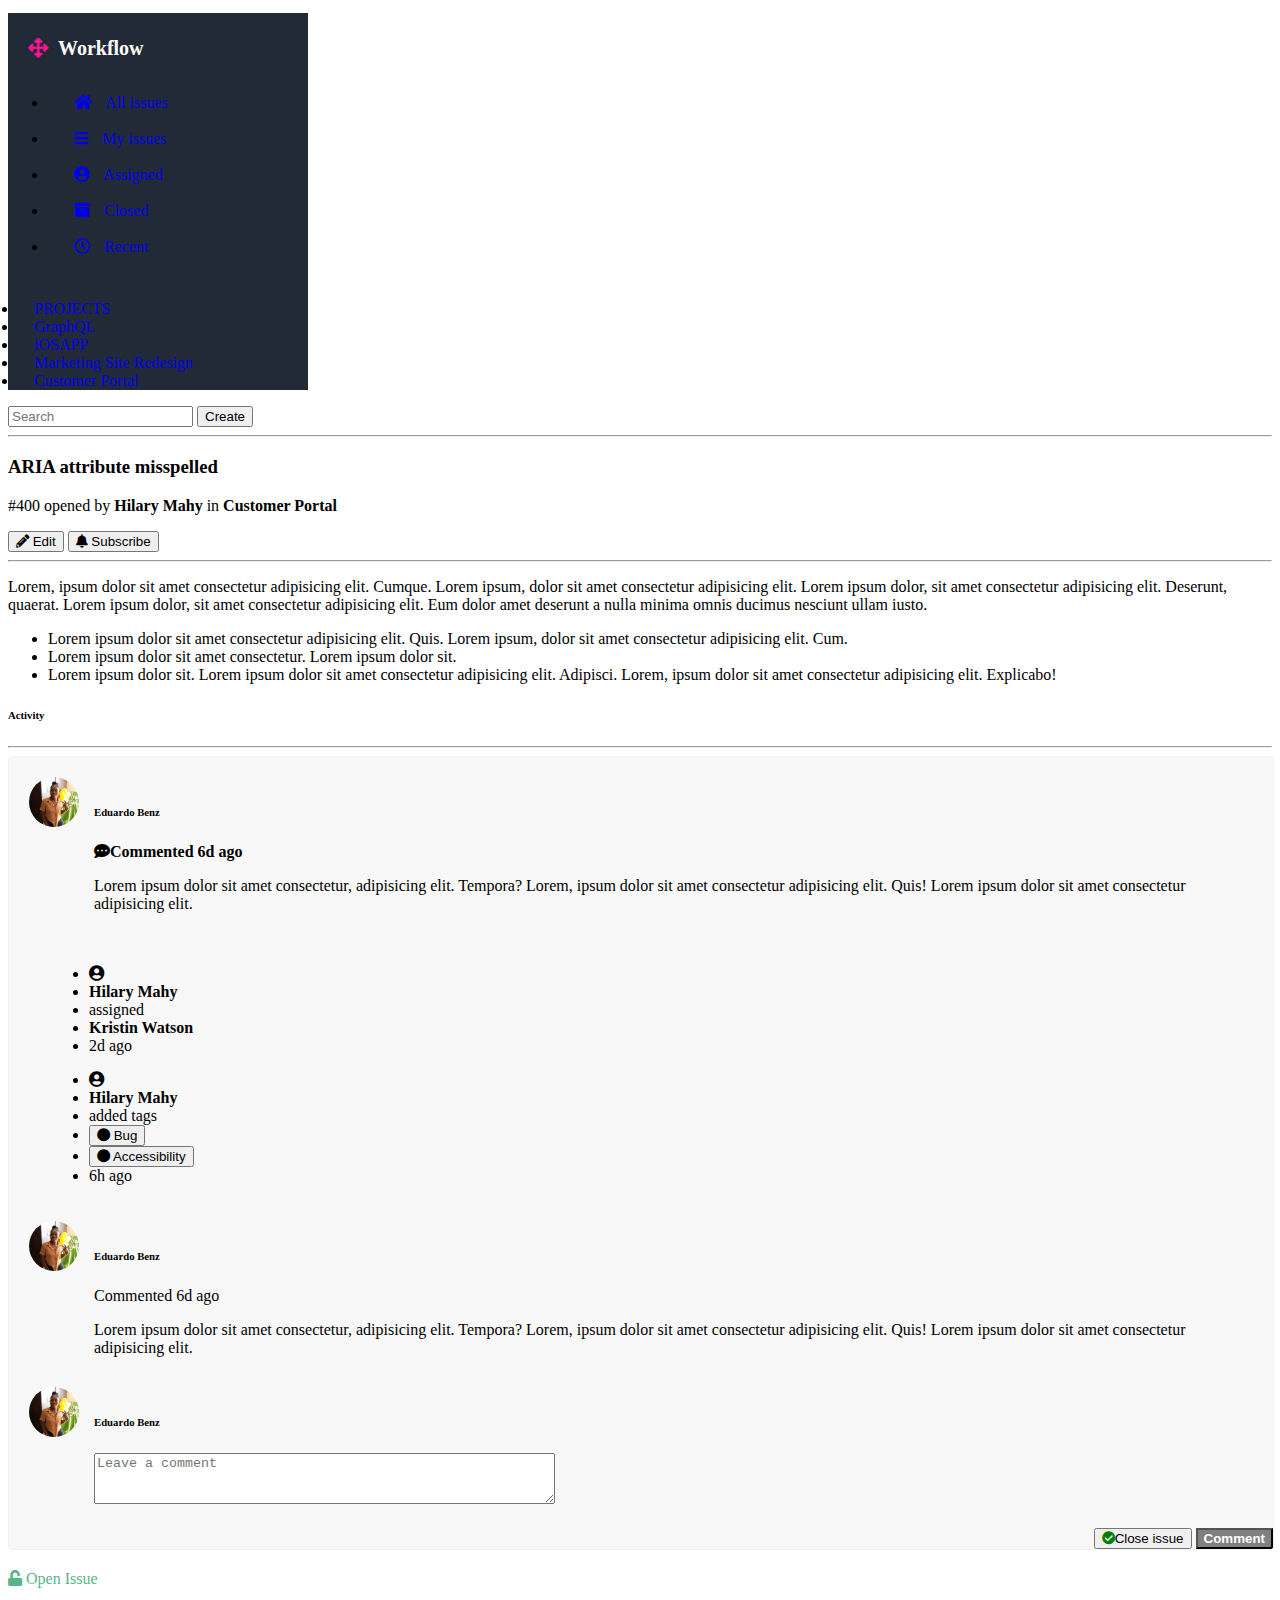
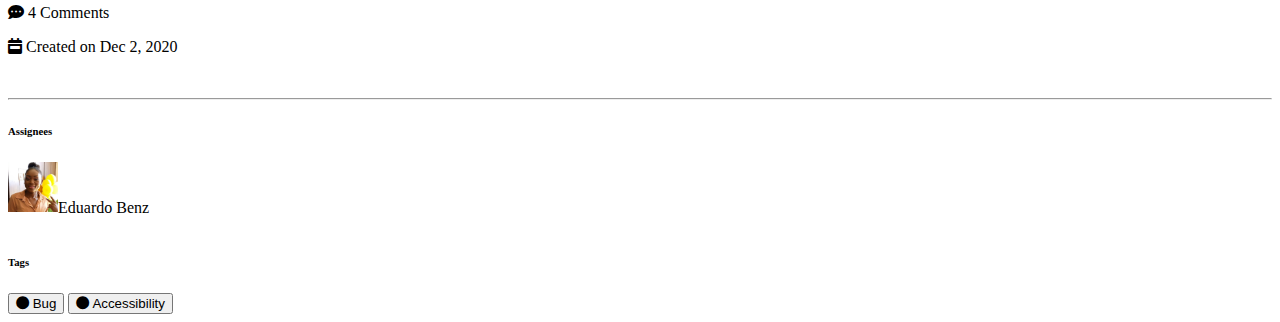
<file: index2.html>
<!doctype html>
<html lang="en">
  <head>
    <!-- Required meta tags -->
    <meta charset="utf-8">
    <meta name="viewport" content="width=device-width, initial-scale=1">
    <link href="style2.css" rel="stylesheet">

    <!-- Bootstrap CSS -->
    <link href="https://cdn.jsdelivr.net/npm/bootstrap@5.0.0-beta3/dist/css/bootstrap.min.css" rel="stylesheet" integrity="sha384-eOJMYsd53ii+scO/bJGFsiCZc+5NDVN2yr8+0RDqr0Ql0h+rP48ckxlpbzKgwra6" crossorigin="anonymous">
    <link rel="stylesheet" href="https://cdnjs.cloudflare.com/ajax/libs/font-awesome/5.15.3/css/all.min.css">

    <title>Bootsrap user interface</title>
  </head>
  <body>

    <div class="d-flex" id="Wrapper"> 
        <!-- side menu -->
        <div class="side-menu">
            <h1><i class="fas fa-arrows-alt" id="header"></i>Workflow</h1>
          <ul class="nav nav-pills flex-column mb-auto">
            <li class="nav-item">
              <a href="#" class="nav-link active">
  
                <i class="fas fa-home"></i>
                All issues
              </a>
            </li>
            <li>
              <a href="#" class="nav-link text-white">
                <i class="fas fa-bars"></i>
                My issues
              </a>
            </li>
            <li>
              <a href="#" class="nav-link text-white">
                <i class="fas fa-user-circle"></i>
               Assigned
              </a>
            </li>
            <li>
              <a href="#" class="nav-link text-white">
                <i class="fas fa-archive"></i>
               Closed
              </a>
            </li>
            <li>
              <a href="#" class="nav-link text-white">
                <i class="far fa-clock"></i>
                Recent
              </a>
            </li>
          </ul>
          <ul class="nav nav-pills flex-column mb-auto" id="proj">
              <li>
                  <a href="#" class="nav-link text-white">
                    PROJECTS
                  </a>
                </li>
              <li>
                <a href="#" class="nav-link text-white">
                  GraphQL
                </a>
              </li>
              <li>
                <a href="#" class="nav-link text-white">
                 iOSAPP
                </a>
              </li>
              <li>
                <a href="#" class="nav-link text-white">
                 Marketing Site Redesign
                </a>
              </li>
              <li>
                <a href="#" class="nav-link text-white">
                  Customer Portal
                </a>
              </li>
            </ul>
            </div>

<!-- main content -->

    <div class="container">
        <!-- top search + button -->
        <nav class="navbar navbar-right navbar-light bg-light">
            <div class="container-fluid">
              <form class="d-flex" style="width: 100%;">
                <input class="form-control me-2" type="search" placeholder="Search" aria-label="Search">
                <button type="button" class="btn btn-xl btn-danger">Create</button>
              </form>
            </div>
          </nav>
          <hr>
        <!-- Stack the columns on mobile by making one full-width and the other half-width -->
        <div class="row">
            <div class="col-md-8 border-end">
                <div class="row">
                    <div class="col-md-8">
                        <h3>ARIA attribute misspelled </h3>
                        <p>#400 opened by <strong>Hilary Mahy</strong> in <strong>Customer Portal</strong></p>
                    </div>
                    <div class="col-md-4">
                        <button type="button" class="btn btn-outline-dark">
                            <i class="fas fa-pencil-alt"></i> Edit</button>
                        <button type="button" class="btn btn-outline-dark">
                            <i class="fas fa-bell"></i> Subscribe</button>
                    </div>
                </div>
                <hr>
                <div class="row">
                    <p>Lorem, ipsum dolor sit amet consectetur adipisicing elit. Cumque. Lorem ipsum, dolor sit amet consectetur adipisicing elit. Lorem ipsum dolor, sit amet consectetur adipisicing elit. Deserunt, quaerat. Lorem ipsum dolor, sit amet consectetur adipisicing elit. Eum dolor amet deserunt a nulla minima omnis ducimus nesciunt ullam iusto.
                    </p>
                    <ul class="px-4">
                      <li>Lorem ipsum dolor sit amet consectetur adipisicing elit. Quis. Lorem ipsum, dolor sit amet consectetur adipisicing elit. Cum.</li>  
                      <li>Lorem ipsum dolor sit amet consectetur. Lorem ipsum dolor sit.</li>
                      <li>Lorem ipsum dolor sit. Lorem ipsum dolor sit amet consectetur adipisicing elit. Adipisci. Lorem, ipsum dolor sit amet consectetur adipisicing elit. Explicabo!</li>
                    </ul>
                </div>
                <h6>Activity</h6>
                <hr>
                <div class="row">
                <div class="container">
                    <div class="row">
                     <div class="col-md-12">
            <div class="post-content">
              <div class="post-container">
                <img src="ash.jpg" alt="user" class="profile-photo-md pull-left">
                <div class="post-detail">
                  <div class="user-info">
                    <h6>Eduardo Benz</h6>
                    <i class="fas fa-comment-dots"><span class="text-muted">Commented 6d ago</span></i>
                  </div>
                  <div class="line-divider">
                      
                  </div>
                  <div class="post-text">
                      <p>Lorem ipsum dolor sit amet consectetur, adipisicing elit. Tempora? Lorem, ipsum dolor sit amet consectetur adipisicing elit. Quis! Lorem ipsum dolor sit amet consectetur adipisicing elit.</p>
                  </div>
                  <div class="line-divider"></div>
                </div>
              </div>
              <ul class="list-unstyled list-inline" style="margin-left: 40px;">
                <li class="list-inline-item">
                  <i class="fas fa-user-circle" style="width: 30px;"></i>
                </li>
                <li class="list-inline-item">
                  <b>Hilary Mahy</b>  
                </li>
                <li class="list-inline-item">assigned</li>
                <li class="list-inline-item"><b>Kristin Watson</b></li>
                <li class="list-inline-item">2d ago</li>
                </ul>
              <ul class="list-unstyled list-inline" style="margin-left: 40px;">
                <li class="list-inline-item">
                  <i class="fas fa-user-circle" style="width: 30px;"></i>
                </li>
                <li class="list-inline-item">
                  <b>Hilary Mahy </b>
                </li>
                <li class="list-inline-item">added tags </li>
                <li class="list-inline-item">
                  <button type="button" class="btn btn-sm btn-outline-danger">
                  <i class="fas fa-circle"></i> Bug
                  </button>
                </li>
                <li class="list-inline-item">
                  <button type="button" class="btn  btn-sm btn-outline-dark">
                  <i class="fas fa-circle"></i> Accessibility
                  </button>
                </li>
                <li class="list-inline-item">6h ago</li>
                </ul>
              <div class="post-container">
                <img src="ash.jpg" alt="user" class="profile-photo-md pull-left">
                <div class="post-detail">
                  <div class="user-info">
                    <h6>Eduardo Benz</h6>
                    <p class="text-muted">Commented 6d ago</p>
                  </div>
                  <div class="line-divider"></div>
                  <div class="post-text">
                      <p style="margin-bottom: -10px;">Lorem ipsum dolor sit amet consectetur, adipisicing elit. Tempora? Lorem, ipsum dolor sit amet consectetur adipisicing elit. Quis! Lorem ipsum dolor sit amet consectetur adipisicing elit.</p>
                  </div>
                  <div class="line-divider"></div>
                </div>
              </div>
              <div class="post-container">
                <img src="ash.jpg" alt="user" class="profile-photo-md pull-left">
                <div class="post-detail">
                  <div class="user-info">
                    <h6>Eduardo Benz</h6>
                    <div class="line-divider"></div>
                  <textarea id="w3review" name="w3review" rows="3" cols="55" placeholder="Leave a comment"></textarea>
                </div>
              </div>
              </div>
              <div class="footer-btn">
                <button type="button" class="btn btn-outline-dark close"><i class="fas fa-check-circle" id="icon"></i>Close issue</button>
                <button type="button" class="btn btn-outline-dark commented"><b>Comment</b></button>
           </div>
            </div>
        </div>
    </div>
</div>
                </div>
            </div>
            <div class="col-md-4 px-4" >
                <p style="color: #58b685;"><i class="fas fa-unlock"></i> Open Issue</p>
                <p><i class="fas fa-comment-dots"></i> 4 Comments</p>
                <p><i class="fas fa-calendar-week"></i></i> Created on Dec 2, 2020</p>
                <br>
                <hr>
                <div class="row">
                    <h6>Assignees</h6>
                    <img src="ashanti.jpg" class="rounded" alt="Cinque Terre" style="width: 50px;">Eduardo Benz
                </div>
                <div class="row">
                    <div class="col-md-12">
                        <h6 style="margin-top: 40px;">Tags </h6>
                    <button type="button" class="btn btn-sm btn-outline-danger">
                        <i class="fas fa-circle"></i> Bug</button>
                    <button type="button" class="btn  btn-sm btn-outline-dark">
                        <i class="fas fa-circle"></i> Accessibility</button>
                    </div>
                    
                </div>
            </div>
        </div>
        </div>
        </div>
    </div>
   
        

    <!-- Optional JavaScript; choose one of the two! --> 

    <!-- Option 1: Bootstrap Bundle with Popper -->
    <script src="https://cdn.jsdelivr.net/npm/bootstrap@5.0.0-beta3/dist/js/bootstrap.bundle.min.js" integrity="sha384-JEW9xMcG8R+pH31jmWH6WWP0WintQrMb4s7ZOdauHnUtxwoG2vI5DkLtS3qm9Ekf" crossorigin="anonymous"></script>

    <!-- Option 2: Separate Popper and Bootstrap JS -->

    <script src="https://cdn.jsdelivr.net/npm/@popperjs/core@2.9.1/dist/umd/popper.min.js" integrity="sha384-SR1sx49pcuLnqZUnnPwx6FCym0wLsk5JZuNx2bPPENzswTNFaQU1RDvt3wT4gWFG" crossorigin="anonymous"></script>
    <script src="https://cdn.jsdelivr.net/npm/bootstrap@5.0.0-beta3/dist/js/bootstrap.min.js" integrity="sha384-j0CNLUeiqtyaRmlzUHCPZ+Gy5fQu0dQ6eZ/xAww941Ai1SxSY+0EQqNXNE6DZiVc" crossorigin="anonymous"></script>
   
  </body>
</html>
</file>
<file: style2.css>
.side-menu{
    background: #222a37;
    width: 300px;
    outline: none;
    text-decoration: none;
}
.side-menu h1{
    color: white;
    font-size: 20px;
    padding-left: 10px;
    padding-top: 15px;
}
.side-menu #header{
    color: deeppink;
}
.side-menu a{
    display: block;
    text-decoration: none;
    padding-left: 40px;
    font-size: 16px;
    box-sizing: border-box;
    transition: 0.5s;
    transition-property: background;
    padding-left: 1rem;
}
.side-menu a:hover{
    background: #19B3D3;
}
.side-menu i{
    padding-left: 0;
    margin: 10px;
}
.side-menu #proj{
    padding-top: 20px;
    padding-left: 10px;
}
.post-content{
  background: #f8f8f8;
  border-radius: 4px;
  width: 100%;
  border: 1px solid #f1f2f2;
  margin-bottom: 20px;
  overflow: hidden;
  /* position: relative; */
}

.post-content .post-container{
  padding: 20px;

}

.post-content .post-container .post-detail{
    margin-top: -50px;
    margin-left: 65px;
}

img.profile-photo-md {
    height: 50px;
    width: 50px;
    border-radius: 50%;
}
.post-container>li{
  text-decoration: none;
}
.footer-btn{
    float: right;
}
#icon{
    color: green;
}
.footer-btn .commented{
    background-color: grey;
    color: white;
}
</file>
